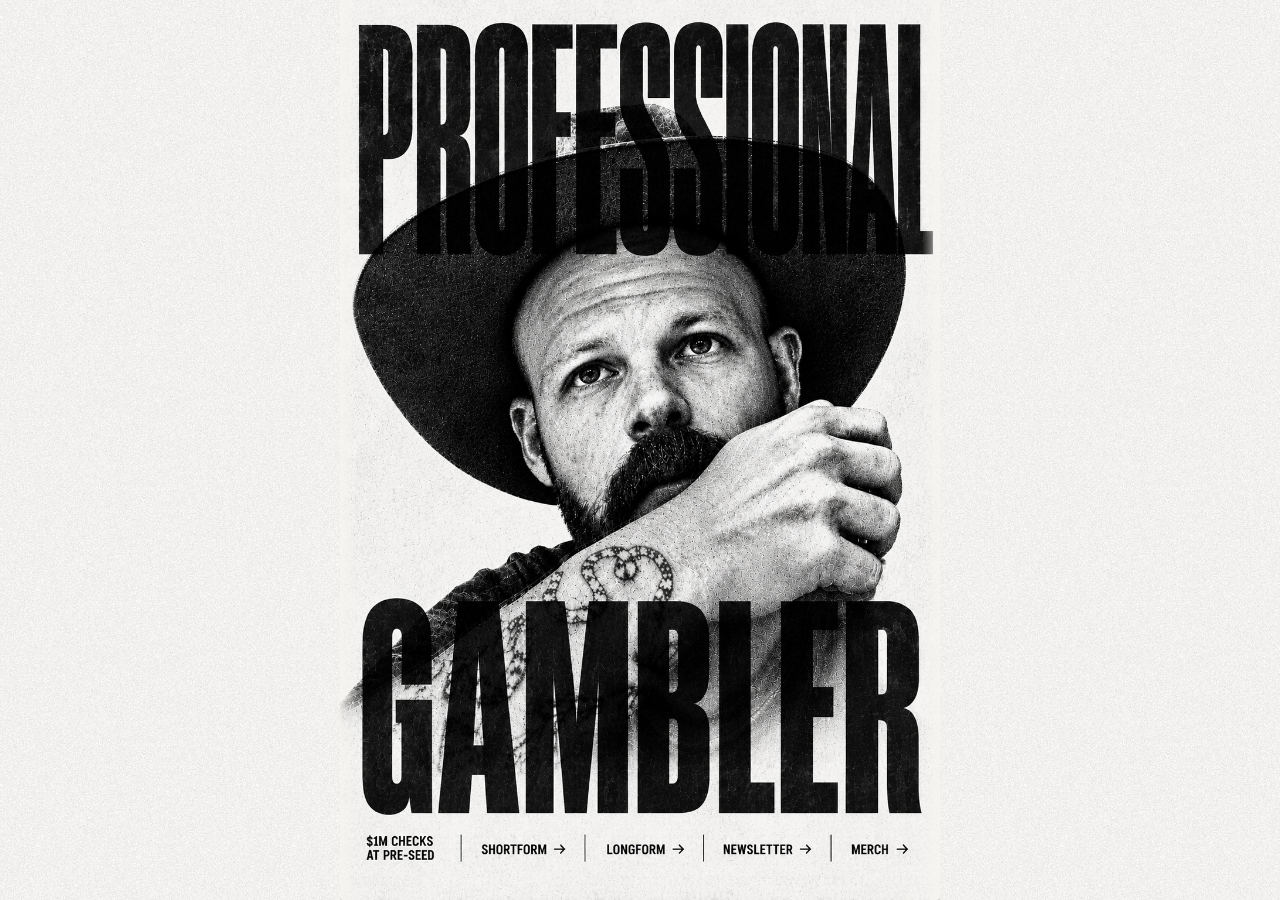
<file: index.html>
<!doctype html>
<html lang="en">
<head>
  <!-- Google tag (gtag.js) -->
  <script async src="https://www.googletagmanager.com/gtag/js?id=G-T6KQBN2T67"></script>
  <script>
    window.dataLayer = window.dataLayer || [];
    function gtag(){dataLayer.push(arguments);}
    gtag('js', new Date());
    gtag('config', 'G-T6KQBN2T67');
  </script>

  <meta charset="utf-8">
  <meta name="viewport" content="width=device-width, initial-scale=1, viewport-fit=cover">
  <meta name="theme-color" content="#f6f5f1">
  <meta name="description" content="$1M checks at pre-seed.">
  <title>Travis Kirk Lowry — Professional Gambler</title>
  <link rel="stylesheet" href="style.css">
  <link rel="icon" href="/favicon.ico" sizes="any">
  <link rel="icon" type="image/png" sizes="32x32" href="/assets/favicon-32.png">
  <link rel="icon" type="image/png" sizes="16x16" href="/assets/favicon-16.png">
  <link rel="apple-touch-icon" sizes="180x180" href="/assets/apple-touch-icon.png">
  <link rel="icon" type="image/png" sizes="192x192" href="/assets/favicon-192.png">
</head>
<body>
  <main class="hero">
    <section class="poster" aria-label="Travis Kirk Lowry — Professional Gambler">
      <img class="poster-art" src="assets/hero.png" alt="Travis Kirk Lowry — Professional Gambler">

      <nav class="hotspots" aria-label="Primary links">
        <span class="spot statement" aria-hidden="true"></span>

        <a class="spot shortform"
           href="https://www.linkedin.com/in/travis-kirk-lowry-b00b8850/"
           target="_blank" rel="noopener"
           aria-label="Shortform content on LinkedIn"></a>

        <a class="spot longform"
           href="https://imnotheretomakefriends.substack.com/"
           target="_blank" rel="noopener"
           aria-label="Longform content on Substack"></a>

        <a class="spot newsletter"
           href="https://docs.google.com/forms/d/e/1FAIpQLSf_TBoPuL-lJ6dzP9VfzXKaVV7KLZNzaFkJ-c5-Rdd94JZRHQ/viewform?usp=publish-editor"
           target="_blank" rel="noopener"
           aria-label="Newsletter signup"></a>

        <a class="spot merch"
           href="merch.html"
           aria-label="Merch"></a>
      </nav>
    </section>
  </main>
</body>
</html>
</file>
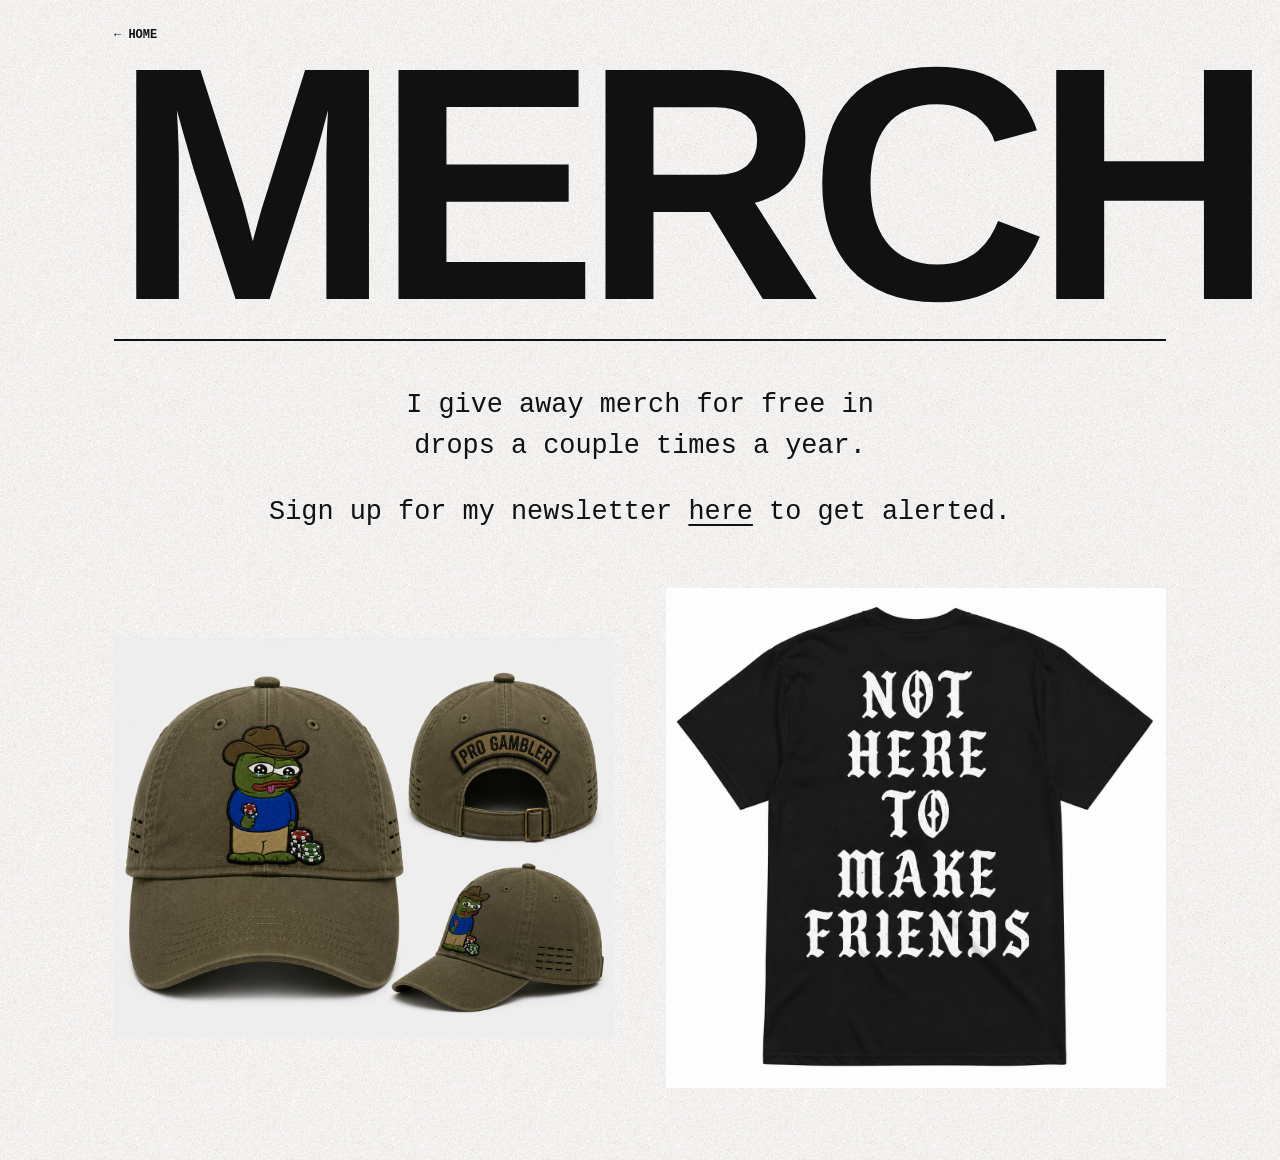
<file: merch.html>
<!doctype html>
<html lang="en">
<head>
  <!-- Google tag (gtag.js) -->
  <script async src="https://www.googletagmanager.com/gtag/js?id=G-T6KQBN2T67"></script>
  <script>
    window.dataLayer = window.dataLayer || [];
    function gtag(){dataLayer.push(arguments);}
    gtag('js', new Date());
    gtag('config', 'G-T6KQBN2T67');
  </script>

  <meta charset="utf-8">
  <meta name="viewport" content="width=device-width, initial-scale=1">
  <meta name="theme-color" content="#f6f5f1">
  <title>Merch — Travis Kirk Lowry</title>
  <link rel="stylesheet" href="style.css">
  <link rel="icon" href="/favicon.ico" sizes="any">
  <link rel="icon" type="image/png" sizes="32x32" href="/assets/favicon-32.png">
  <link rel="icon" type="image/png" sizes="16x16" href="/assets/favicon-16.png">
  <link rel="apple-touch-icon" sizes="180x180" href="/assets/apple-touch-icon.png">
  <link rel="icon" type="image/png" sizes="192x192" href="/assets/favicon-192.png">
</head>
<body>
  <main class="merch-page merch-live">
    <a href="index.html" class="merch-back">← HOME</a>

    <h1>MERCH</h1>
    <div class="merch-rule"></div>

    <section class="merch-intro">
      <p>I give away merch for free in<br class="desktop-break"> drops a couple times a year.</p>
      <p>Sign up for my newsletter <a href="https://docs.google.com/forms/d/e/1FAIpQLSf_TBoPuL-lJ6dzP9VfzXKaVV7KLZNzaFkJ-c5-Rdd94JZRHQ/viewform?usp=publish-editor" target="_blank" rel="noopener">here</a> to get alerted.</p>
    </section>

    <section class="merch-products" aria-label="Merch">
      <figure>
        <img src="assets/merch-hat.png" alt="Pro Gambler hat">
      </figure>
      <figure>
        <img src="assets/merch-shirt.png" alt="Not Here to Make Friends black T-shirt">
      </figure>
    </section>
  </main>
</body>
</html>
</file>
<file: style.css>
*{box-sizing:border-box}

:root{
  --paper:#f6f5f1;
}

html,body{
  margin:0;
  width:100%;
  min-height:100%;
  background-color:var(--paper);
  background-image:url("assets/paper-grain.png");
  background-repeat:repeat;
}

body{
  overflow-x:hidden;
}

.hero{
  width:100%;
  min-height:100svh;
  display:grid;
  place-items:center;
  background-color:var(--paper);
  background-image:url("assets/paper-grain.png");
  background-repeat:repeat;
}

.poster{
  position:relative;
  height:100svh;
  aspect-ratio:2 / 3;
  max-width:100vw;
  overflow:hidden;
  background:var(--paper);
}

.poster-art{
  display:block;
  width:100%;
  height:100%;
  object-fit:contain;
}

.hotspots{
  position:absolute;
  inset:0;
  z-index:2;
}

.spot{
  position:absolute;
  display:block;
}

.statement{
  left:3.8%;
  top:92.8%;
  width:17%;
  height:5.5%;
  cursor:default;
}

.shortform{
  left:22.4%;
  top:92.8%;
  width:19.1%;
  height:5.5%;
}

.longform{
  left:42.7%;
  top:92.8%;
  width:19%;
  height:5.5%;
}

.newsletter{
  left:62.5%;
  top:92.8%;
  width:20%;
  height:5.5%;
}

.merch{
  left:83.1%;
  top:92.8%;
  width:14%;
  height:5.5%;
}

.shortform:hover,
.longform:hover,
.newsletter:hover,
.merch:hover{
  background:rgba(0,0,0,.045);
}

@media (min-aspect-ratio:2/3){
  .poster{
    height:100svh;
    width:auto;
  }
}

@media (max-aspect-ratio:2/3){
  /*
    Mobile fix:
    Keep the poster box at the exact same 2:3 ratio as the artwork.
    Previously min-height:100svh made the invisible link layer taller than
    the image on tall phones, so the tap targets sat below the visible buttons.
  */
  .hero{
    min-height:100svh;
    align-content:start;
  }

  .poster{
    width:100vw;
    height:auto;
    min-height:0;
    aspect-ratio:2 / 3;
  }

  .poster-art{
    width:100%;
    height:100%;
    object-fit:contain;
  }

  .hotspots{
    z-index:10;
    pointer-events:auto;
  }

  .shortform,
  .longform,
  .newsletter,
  .merch{
    pointer-events:auto;
    touch-action:manipulation;
    -webkit-tap-highlight-color:rgba(0,0,0,.08);
  }
}

/* Merch placeholder page */
.merch-page{
  min-height:100svh;
  background:var(--paper);
  padding:28px;
  font-family:Arial,Helvetica,sans-serif;
  color:#111;
}

.merch-page a{
  color:inherit;
  text-decoration:none;
}

.merch-page h1{
  margin:20px 0 0;
  font:900 clamp(7rem,24vw,24rem)/.72 Impact,"Arial Narrow",sans-serif;
  letter-spacing:-.05em;
}

.merch-placeholder{
  margin-top:24px;
  border-top:2px solid #111;
  padding-top:24px;
}

.merch-placeholder .art{
  min-height:58vh;
  border:2px solid #111;
  display:grid;
  place-items:center;
  text-align:center;
  font:900 clamp(3rem,10vw,9rem)/.84 Impact,"Arial Narrow",sans-serif;
}

.merch-placeholder p{
  font:700 12px/1.2 monospace;
}

.join{
  display:inline-block;
  margin-top:8px;
  border:2px solid #111;
  padding:12px 14px;
  font:700 12px/1 monospace;
}


/* Desktop edge-blend: the gutters use the same grain family as the poster. */
.poster::before,
.poster::after{
  content:"";
  position:absolute;
  top:0;
  bottom:0;
  width:18px;
  z-index:1;
  pointer-events:none;
}

.poster::before{
  left:0;
  background:linear-gradient(90deg, rgba(246,245,241,.82), rgba(246,245,241,0));
}

.poster::after{
  right:0;
  background:linear-gradient(270deg, rgba(246,245,241,.82), rgba(246,245,241,0));
}


/* ===== MERCH PAGE V2 ===== */
.merch-live{
  max-width:1180px;
  margin:0 auto;
  padding:24px clamp(24px,5vw,72px) 72px;
  background:transparent;
}

.merch-back{
  display:inline-block;
  margin-bottom:24px;
  color:#111;
  text-decoration:none;
  font:700 12px/1 "Courier New",monospace;
}

.merch-live h1{
  margin:0;
  text-align:center;
  font-family:Impact,"Arial Narrow",sans-serif;
  font-size:clamp(9rem,26vw,22rem);
  font-weight:900;
  line-height:.72;
  letter-spacing:-.045em;
  color:#111;
}

.merch-rule{
  width:100%;
  border-top:2px solid #111;
  margin:34px 0 44px;
}

.merch-intro{
  max-width:760px;
  margin:0 auto 54px;
  text-align:center;
  color:#111;
  font-family:"Courier New",Courier,monospace;
  font-size:clamp(1.15rem,2.1vw,1.8rem);
  line-height:1.55;
}

.merch-intro p{
  margin:0 0 24px;
}

.merch-intro a{
  color:#111;
  text-decoration:underline;
  text-decoration-thickness:2px;
  text-underline-offset:5px;
}

.merch-products{
  display:grid;
  grid-template-columns:1fr 1fr;
  gap:clamp(24px,4vw,54px);
  align-items:center;
}

.merch-products figure{
  margin:0;
  min-width:0;
}

.merch-products img{
  display:block;
  width:100%;
  height:auto;
  object-fit:contain;
}

@media(max-width:700px){
  .merch-live{
    padding:18px 18px 48px;
  }

  .merch-live h1{
    font-size:31vw;
  }

  .merch-rule{
    margin:24px 0 30px;
  }

  .merch-intro{
    margin-bottom:36px;
    font-size:1rem;
    line-height:1.5;
  }

  .desktop-break{
    display:none;
  }

  .merch-products{
    grid-template-columns:1fr;
    gap:28px;
  }
}
</file>
